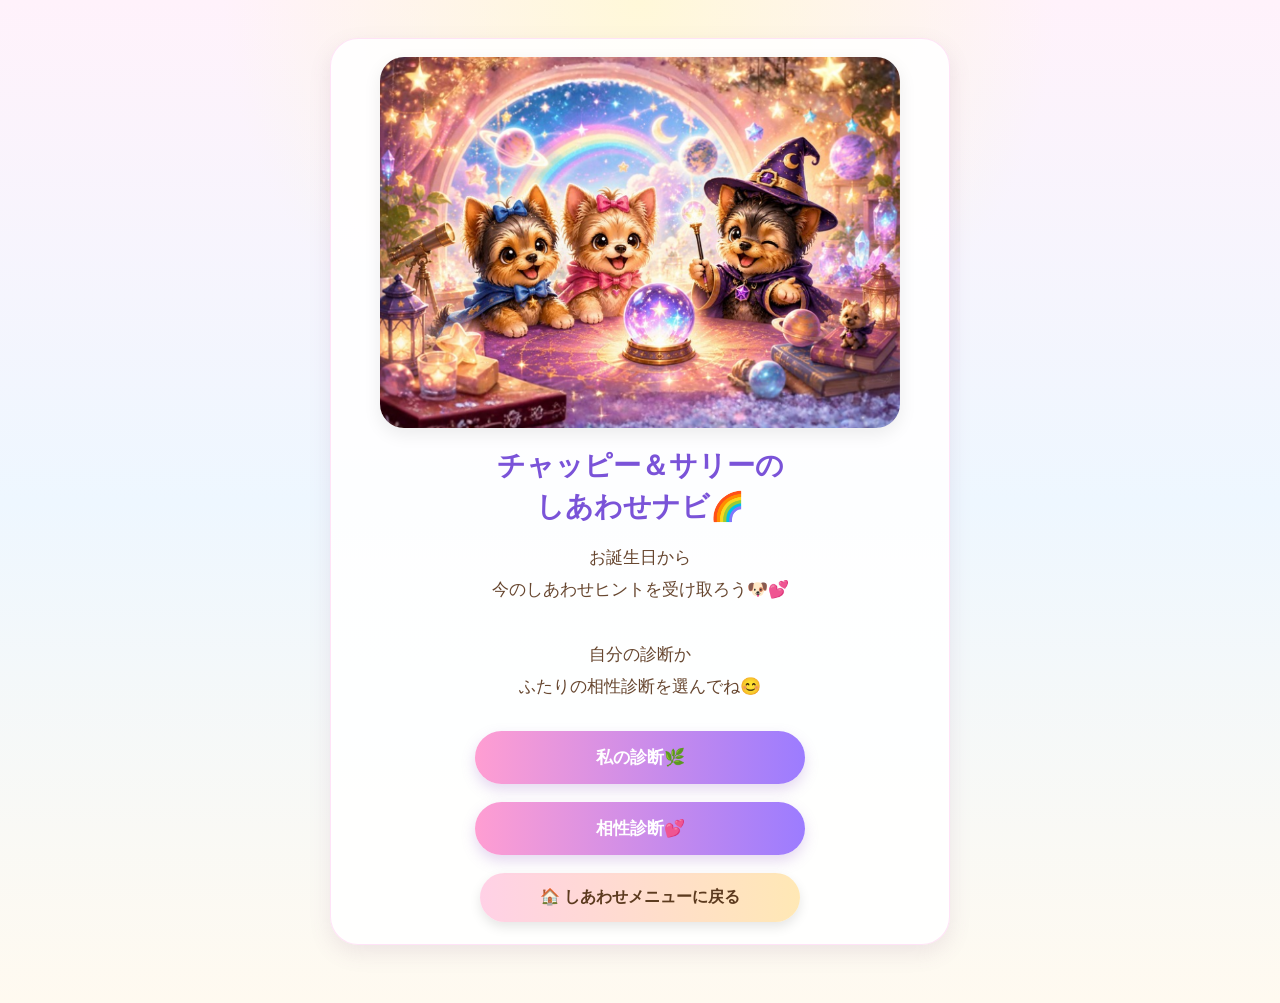
<file: index.html>
<!DOCTYPE html>
<html lang="ja">
<head>
  <meta charset="UTF-8">
  <meta name="viewport" content="width=device-width, initial-scale=1.0">
  <title>チャッピー＆サリーのしあわせナビ</title>
  <link rel="stylesheet" href="style.css">
</head>

<body>
  <div class="wrap">

    <!-- 最初の選択画面 -->
    <section class="card top-card" id="menuArea">
      <img src="images/cs_birth-lasboss.png" class="top-image" alt="チャッピー＆サリー">

      <h1>チャッピー＆サリーの<br>しあわせナビ🌈</h1>

      <p class="lead">
        お誕生日から<br>
        今のしあわせヒントを受け取ろう🐶💕<br><br>
        自分の診断か<br>
        ふたりの相性診断を選んでね😊
      </p>

      <button type="button" onclick="openMyDiagnosis()">
        私の診断🌿
      </button>

      <button type="button" onclick="location.href='love.html'">
        相性診断💕
      </button>

      <button class="menuBackBtn"
onclick="location.href='https://chappy-sally.github.io/chappysally-menu/'">
🏠 しあわせメニューに戻る
      </button>
    </section>

    <!-- 私の診断画面 -->
    <section class="card top-card hidden" id="topArea">
      <img src="images/cs_birth-lasboss.png" class="top-image" alt="チャッピー＆サリー">

      <h1>チャッピー＆サリーの<br>しあわせナビ🌈</h1>

      <p class="lead">
        お誕生日から<br>
        あなたの星座と9マスを見て<br>
        今のしあわせヒントを受け取ろう🐶💕
      </p>

      <label for="birthdate">お誕生日を入れてね</label>
      <input type="date" id="birthdate">

      <button type="button" onclick="startDiagnosis()">診断する✨</button>

      <button type="button" class="sub-button" onclick="backToMenu()">
        戻る
      </button>

      <button class="menuBackBtn"
onclick="location.href='https://chappy-sally.github.io/chappysally-menu/'">
🏠 しあわせメニューに戻る
      </button>
    </section>

    <!-- 診断結果画面 -->
    <section id="resultArea" class="hidden">

      <div class="card">
        <h2>🌟あなたの星座</h2>
        <img id="zodiacImage" class="zodiac-image" alt="">
        <h3 id="zodiacName"></h3>
        <p id="zodiacText"></p>
      </div>

      <div class="card">
        <h2>🌿9マス診断</h2>

        <div class="grid">
          <div id="num1" class="cell">1</div>
          <div id="num2" class="cell">2</div>
          <div id="num3" class="cell">3</div>
          <div id="num4" class="cell">4</div>
          <div id="num5" class="cell">5</div>
          <div id="num6" class="cell">6</div>
          <div id="num7" class="cell">7</div>
          <div id="num8" class="cell">8</div>
          <div id="num9" class="cell">9</div>
        </div>

        <p class="small" id="numberText"></p>

        <h3 id="mainType"></h3>
        <p id="pitagorasText"></p>

        <div id="subTypes" class="sub-types"></div>
      </div>

      <div class="card">
        <h2>🐶今のテーマ</h2>
        <p id="bossText"></p>
      </div>

      <div class="card">
  <h2>✨しあわせヒント</h2>
  <p id="hintText"></p>
      </div>

      <div class="card">
  <p class="lead">
    もっとやさしく<br>
    自分の気持ちを整えたい人へ🌿<br><br>

    チャッピー＆サリーのBASEショップでは、<br>
    対話しながら自分の気持ちに気づくアプリや、<br>
    安心にもどるためのアプリをご案内しています🌈
  </p>

  <a
    href="https://ChappySally.base.shop"
    target="_blank"
    rel="noopener"
  >
    <button type="button">
      アプリ一覧をみてみる✨
    </button>
  </a>
      </div>
        <button type="button" class="sub-button" onclick="resetDiagnosis()">もう一度見る🐾</button>

        <button type="button" class="sub-button" onclick="backToMenuFromResult()">
          最初の画面に戻る🌈
        </button>

        <button class="menuBackBtn"
onclick="location.href='https://chappy-sally.github.io/chappysally-menu/'">
🏠 しあわせメニューに戻る
        </button>
      </div>

    </section>

  </div>

  <script src="js/data.js"></script>
  <script src="js/main.js"></script>

  <script>
    function openMyDiagnosis(){
      document.getElementById("menuArea").classList.add("hidden");
      document.getElementById("topArea").classList.remove("hidden");
      document.getElementById("resultArea").classList.add("hidden");
      window.scrollTo(0,0);
    }

    function backToMenu(){
      document.getElementById("topArea").classList.add("hidden");
      document.getElementById("resultArea").classList.add("hidden");
      document.getElementById("menuArea").classList.remove("hidden");
      window.scrollTo(0,0);
    }

    function backToMenuFromResult(){
      document.getElementById("resultArea").classList.add("hidden");
      document.getElementById("topArea").classList.add("hidden");
      document.getElementById("menuArea").classList.remove("hidden");
      window.scrollTo(0,0);
    }
  </script>
</body>
</html>
</file>
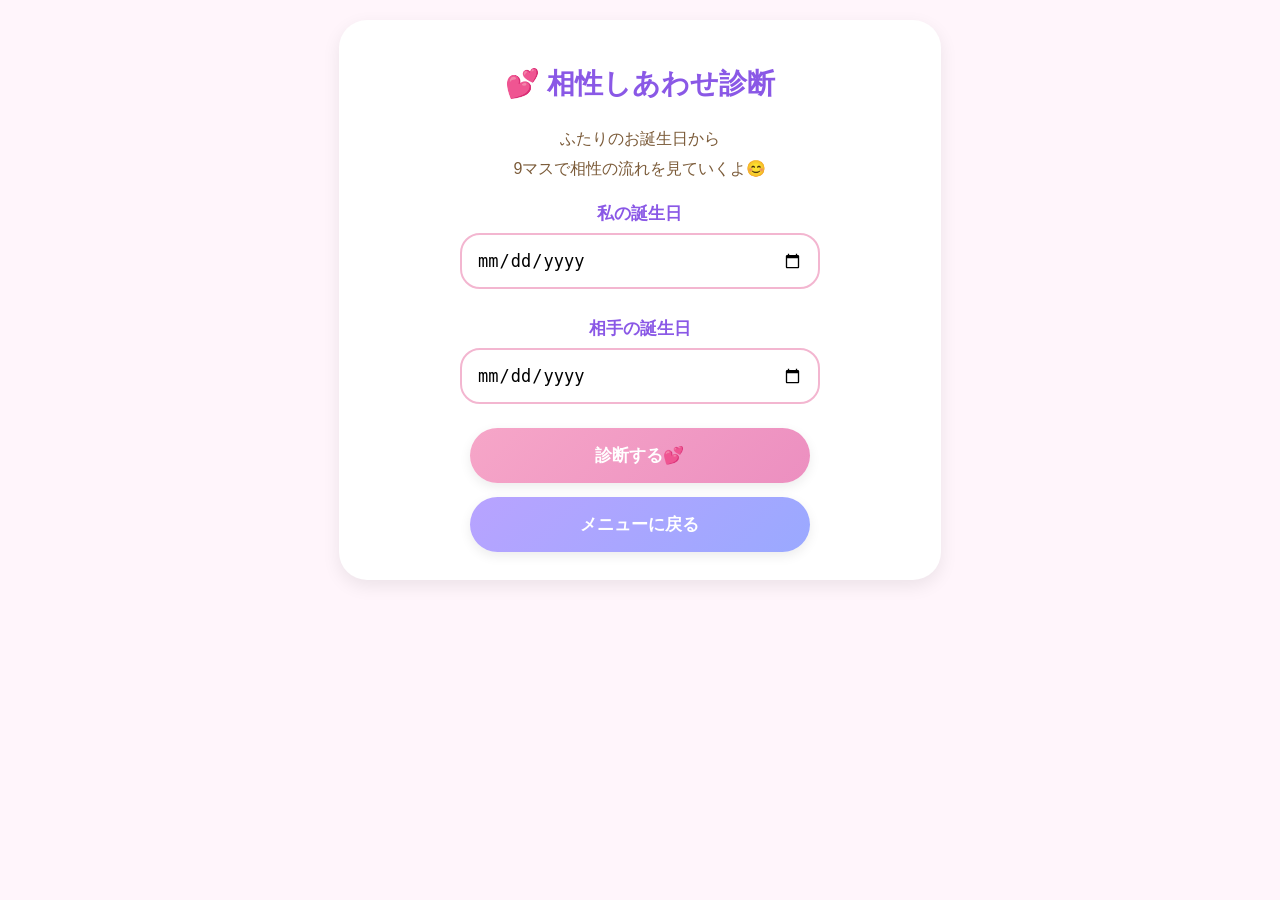
<file: love.html>
<!DOCTYPE html>
<html lang="ja">
<head>
<meta charset="UTF-8">
<meta name="viewport" content="width=device-width, initial-scale=1.0">
<title>相性しあわせ診断</title>

<style>
body{
  margin:0;
  padding:20px 14px 40px;
  background:#fff5fb;
  font-family:"Hiragino Kaku Gothic ProN",sans-serif;
  text-align:center;
  color:#6b4b2a;
}

.wrap{
  max-width:620px;
  margin:0 auto;
}

.main-card{
  width:92%;
  max-width:620px;
  margin:0 auto;
  background:#fff;
  border-radius:28px;
  padding:24px 16px 28px;
  box-shadow:0 6px 18px rgba(0,0,0,0.08);
}

h1{
  color:#8a58e6;
  font-size:28px;
  line-height:1.5;
}

.desc{
  color:#7b5b39;
  font-size:16px;
  line-height:1.9;
}

.label{
  color:#8a58e6;
  font-weight:bold;
  margin:18px 0 8px;
  font-size:17px;
}

input{
  width:88%;
  max-width:360px;
  padding:15px;
  border:2px solid #f3b6d0;
  border-radius:20px;
  font-size:17px;
  box-sizing:border-box;
  margin-bottom:10px;
}

button{
  width:88%;
  max-width:340px;
  margin:14px auto 0;
  display:block;
  border:none;
  border-radius:30px;
  padding:16px 12px;
  font-size:17px;
  font-weight:bold;
  color:white;
  cursor:pointer;
  background:linear-gradient(135deg,#f6a6c8,#ec8fc0);
  box-shadow:0 4px 12px rgba(0,0,0,0.08);
}

.back{
  background:linear-gradient(135deg,#b8a3ff,#9aa9ff);
}

.link-btn{
  background:linear-gradient(135deg,#f7d774,#e6b84d,#fff1a8);
  color:#7b5b39;
  box-shadow:0 0 18px rgba(255,215,100,0.35);
}

.hidden{
  display:none;
}

.result-box{
  background:white;
  border-radius:24px;
  padding:20px 16px;
  margin:20px auto;
  max-width:500px;
  color:#df5d97;
  font-size:17px;
  font-weight:bold;
  line-height:1.9;
  box-shadow:0 4px 12px rgba(0,0,0,0.05);
  white-space:pre-line;
}

.sub-box,
.promo-box{
  background:#fffdf4;
  border:2px dashed #f3d27a;
  border-radius:22px;
  padding:18px 14px;
  margin:18px auto;
  max-width:500px;
  color:#7b5b39;
  font-size:15px;
  line-height:1.8;
  white-space:pre-line;
}

.promo-title{
  color:#8a58e6;
  font-size:17px;
  font-weight:bold;
  margin-bottom:10px;
}

.grid-wrap{
  display:grid;
  grid-template-columns:1fr;
  gap:18px;
  margin:18px auto;
}

.grid-card{
  background:#fff;
  border-radius:24px;
  padding:18px 12px;
  box-shadow:0 4px 12px rgba(0,0,0,0.05);
}

.grid-title{
  color:#8a58e6;
  font-size:20px;
  font-weight:bold;
  margin-bottom:14px;
}

.grid{
  width:250px;
  max-width:90%;
  margin:0 auto 14px;
  display:grid;
  grid-template-columns:repeat(3,1fr);
  gap:10px;
}

.cell{
  aspect-ratio:1/1;
  border:2px solid #f3b6d0;
  border-radius:18px;
  display:flex;
  align-items:center;
  justify-content:center;
  font-size:25px;
  font-weight:bold;
  color:#a277b4;
  background:#fff8fc;
}

.cell.active{
  background:linear-gradient(135deg,#fff3a8,#ffd2e8);
  color:#8a58e6;
  box-shadow:0 0 12px rgba(246,166,200,0.45);
}

.type-name{
  color:#df5d97;
  font-size:20px;
  font-weight:bold;
  margin:12px 0 6px;
}

.type-text{
  color:#7b5b39;
  font-size:15px;
  line-height:1.8;
}

@media(max-width:480px){
  h1{font-size:25px;}
  .desc{font-size:15px;}
  button{font-size:16px;}
  .cell{font-size:22px;}
}
</style>
</head>

<body>

<div class="wrap">

<div id="inputScreen" class="main-card">
  <h1>💕 相性しあわせ診断</h1>

  <p class="desc">
    ふたりのお誕生日から<br>
    9マスで相性の流れを見ていくよ😊
  </p>

  <div class="label">私の誕生日</div>
  <input type="date" id="myBirthday">

  <div class="label">相手の誕生日</div>
  <input type="date" id="partnerBirthday">

  <button onclick="diagnoseLove()">診断する💕</button>
  <button class="back" onclick="location.href='index.html'">
  メニューに戻る
  </button>
</div>

<div id="resultScreen" class="main-card hidden">
  <h1>💕 相性診断結果</h1>

  <div id="resultBox" class="result-box"></div>

  <div class="grid-wrap">
    <div class="grid-card">
      <div class="grid-title">🌿 私の9マス</div>
      <div id="myGrid" class="grid"></div>
      <div id="myType" class="type-name"></div>
      <div id="myTypeText" class="type-text"></div>
    </div>

    <div class="grid-card">
      <div class="grid-title">🌿 相手の9マス</div>
      <div id="partnerGrid" class="grid"></div>
      <div id="partnerType" class="type-name"></div>
      <div id="partnerTypeText" class="type-text"></div>
    </div>
  </div>

  <div id="percentBox" class="result-box"></div>
  <div id="hintBox" class="sub-box"></div>

  <div class="promo-box">
    <div class="promo-title">もっとふたりの流れを知りたい時は🌈</div>
    1枚引き・3枚引き・7枚引きのほか
    相性占いもできるアプリです💕

    <button class="link-btn" onclick="location.href='https://ChappySally.base.shop/items/144938615'">
      タロットリーディングへ✨
    </button>
  </div>

  <button class="back" onclick="backInput()">戻る</button>
</div>

</div>

<script>
const typeNames = {
  1:"はじまりタイプ🌱",
  2:"やさしさタイプ💕",
  3:"よろこびタイプ🌈",
  4:"安心タイプ🌿",
  5:"自由タイプ✨",
  6:"愛タイプ💗",
  7:"内なる光タイプ🌙",
  8:"豊かさタイプ💎",
  9:"完成と手放しタイプ🌸"
};

const typeTexts = {
  1:"新しい流れを作る力があります。まず一歩が魅力になるタイプです。",
  2:"人の気持ちを大切にできるタイプ。やさしい関わりで安心を育てます。",
  3:"明るさや楽しさで流れを軽くするタイプ。笑顔がしあわせの鍵です。",
  4:"落ち着きや安定感を大切にするタイプ。安心できる土台を作れます。",
  5:"自由な感覚を持つタイプ。変化やひらめきが流れを広げます。",
  6:"愛情や思いやりを大切にするタイプ。あたたかい空気を作れます。",
  7:"静かな気づきや直感を持つタイプ。深い理解が魅力です。",
  8:"現実を動かす力があるタイプ。豊かさを育てる流れを持っています。",
  9:"受け入れる力と手放す力があるタイプ。大きなやさしさを持っています。"
};

const loveMessages = {
  1:"新しい流れを一緒に作っていける相性です😊",
  2:"思いやりを大切にすると、心が近づきやすい相性です💕",
  3:"楽しい会話や笑顔が、ふたりの流れを軽くしてくれます🌈",
  4:"安心感や信頼を育てることで、関係が整いやすい相性です🌿",
  5:"自由な距離感を大切にすると、心地よく関われます✨",
  6:"やさしさと愛情がテーマになりやすい相性です💗",
  7:"無理に近づくより、静かに理解し合う時間が大切です🌙",
  8:"一緒に現実を動かしたり、豊かさを育てやすい相性です✨",
  9:"手放しと受け入れを通して、関係が整いやすい相性です🌸"
};

function countNumbers(dateStr){
  const counts = {};
  for(let i=1; i<=9; i++) counts[i] = 0;

  dateStr.replaceAll("-","").split("").forEach(n=>{
    if(n !== "0"){
      counts[Number(n)]++;
    }
  });

  return counts;
}

function getMainType(counts){
  let max = 0;
  let type = 1;

  for(let i=1; i<=9; i++){
    if(counts[i] > max){
      max = counts[i];
      type = i;
    }
  }

  return type;
}

function getNumber(dateStr){
  let sum = dateStr.replaceAll("-","").split("").map(Number).reduce((a,b)=>a+b,0);
  while(sum > 9){
    sum = String(sum).split("").map(Number).reduce((a,b)=>a+b,0);
  }
  return sum;
}

function makeGrid(targetId, counts){
  const grid = document.getElementById(targetId);
  grid.innerHTML = "";

  for(let i=1; i<=9; i++){
    const count = counts[i];
    const div = document.createElement("div");
    div.className = count > 0 ? "cell active" : "cell";
    div.textContent = count > 1 ? `${i}×${count}` : i;
    grid.appendChild(div);
  }
}

function calcPercent(myCounts, partnerCounts, loveNum){
  let overlap = 0;
  let difference = 0;

  for(let i=1; i<=9; i++){
    overlap += Math.min(myCounts[i], partnerCounts[i]);
    difference += Math.abs(myCounts[i] - partnerCounts[i]);
  }

  let percent = 55 + overlap * 7 - difference * 2 + loveNum;

  if(percent > 96) percent = 96;
  if(percent < 42) percent = 42;

  return percent;
}

function percentAdvice(percent){
  if(percent >= 85){
    return "自然に通じ合いやすい流れがあります。安心して、楽しい時間を増やしてみてね💕";
  }else if(percent >= 70){
    return "ほどよい違いがあるからこそ、知るほどに育つ相性です。やさしい言葉が鍵になります🌈";
  }else if(percent >= 55){
    return "少しペースの違いが出やすいかも。決めつけずに確認すると、安心が育ちやすい相性です🌿";
  }else{
    return "違いを感じやすい時もあるかも。でも、無理に合わせすぎず距離感を大切にすると、やさしく整っていきます😊";
  }
}

function diagnoseLove(){
  const my = document.getElementById("myBirthday").value;
  const partner = document.getElementById("partnerBirthday").value;

  if(!my || !partner){
    alert("ふたりのお誕生日を入れてね😊");
    return;
  }

  const myCounts = countNumbers(my);
  const partnerCounts = countNumbers(partner);

  const myType = getMainType(myCounts);
  const partnerType = getMainType(partnerCounts);

  const myNum = getNumber(my);
  const partnerNum = getNumber(partner);

  let loveNum = myNum + partnerNum;
  while(loveNum > 9){
    loveNum = String(loveNum).split("").map(Number).reduce((a,b)=>a+b,0);
  }

  const percent = calcPercent(myCounts, partnerCounts, loveNum);

  document.getElementById("inputScreen").classList.add("hidden");
  document.getElementById("resultScreen").classList.remove("hidden");

  document.getElementById("resultBox").textContent =
`🌿 私のタイプ
${typeNames[myType]}

✨ 相手のタイプ
${typeNames[partnerType]}

💗 ふたりのテーマ
${typeNames[loveNum]}

${loveMessages[loveNum]}`;

  makeGrid("myGrid", myCounts);
  makeGrid("partnerGrid", partnerCounts);

  document.getElementById("myType").textContent = typeNames[myType];
  document.getElementById("myTypeText").textContent = typeTexts[myType];

  document.getElementById("partnerType").textContent = typeNames[partnerType];
  document.getElementById("partnerTypeText").textContent = typeTexts[partnerType];

  document.getElementById("percentBox").textContent =
`相性のしあわせ度

${percent}%

${percentAdvice(percent)}`;

  document.getElementById("hintBox").textContent =
`今日のふたりへのヒント🐾

相手の気持ちを決めつけず、
まずは自分が安心できる関わり方を
大切にしてみてね😊`;

  window.scrollTo(0,0);
}

function backInput(){
  document.getElementById("resultScreen").classList.add("hidden");
  document.getElementById("inputScreen").classList.remove("hidden");
  window.scrollTo(0,0);
}
</script>

</body>
</html>
</file>
<file: style.css>
* {
  box-sizing: border-box;
}

body {
  margin: 0;
  padding: 20px 14px 40px;
  background:
    radial-gradient(circle at top, #fff8d9 0%, transparent 35%),
    linear-gradient(180deg, #fff2fb 0%, #eef7ff 50%, #fffaf0 100%);
  font-family: "Hiragino Kaku Gothic ProN", "Yu Gothic", sans-serif;
  color: #67462f;
  text-align: center;
}

.wrap {
  max-width: 620px;
  margin: 0 auto;
}

.card {
  background: rgba(255, 255, 255, 0.88);
  border-radius: 28px;
  padding: 22px 18px;
  margin: 18px 0;
  box-shadow: 0 8px 22px rgba(120, 80, 120, 0.12);
  border: 1px solid rgba(255, 220, 245, 0.8);
}

.top-card {
  padding-top: 18px;
}

.top-image,
.zodiac-image {
  width: 100%;
  max-width: 520px;
  border-radius: 24px;
  display: block;
  margin: 0 auto 18px;
  box-shadow: 0 6px 18px rgba(0,0,0,0.08);
}

h1 {
  font-size: 28px;
  line-height: 1.45;
  color: #7a53d8;
  margin: 14px 0;
}

h2 {
  font-size: 22px;
  color: #7a53d8;
  margin: 4px 0 16px;
}

h3 {
  font-size: 20px;
  color: #d16aa5;
  margin: 18px 0 10px;
}

p {
  font-size: 16px;
  line-height: 1.9;
  margin: 10px 0;
}

.lead {
  font-size: 17px;
  line-height: 1.9;
}

.small {
  font-size: 14px;
  color: #8a6b55;
}

label {
  display: block;
  margin: 22px 0 8px;
  font-weight: bold;
  color: #7a53d8;
}

input[type="date"] {
  width: 100%;
  max-width: 320px;
  padding: 14px 16px;
  border-radius: 18px;
  border: 2px solid #f0c8e5;
  background: #fff;
  color: #67462f;
  font-size: 16px;
  text-align: center;
}

button {
  width: 100%;
  max-width: 330px;
  margin: 18px auto 0;
  padding: 15px 18px;
  border: none;
  border-radius: 999px;
  background: linear-gradient(90deg, #ff9ed2, #9c7cff);
  color: white;
  font-size: 17px;
  font-weight: bold;
  box-shadow: 0 6px 14px rgba(150, 100, 200, 0.25);
  cursor: pointer;
}

.sub-button {
  background: linear-gradient(90deg, #8fdcff, #b4f3c4);
  color: #4b4b4b;
}

.grid {
  width: 240px;
  height: 240px;
  margin: 14px auto 16px;
  display: grid;
  grid-template-columns: repeat(3, 1fr);
  gap: 8px;
}

.cell {
  border-radius: 18px;
  background: #fff5fb;
  border: 2px solid #f2cce6;
  display: flex;
  align-items: center;
  justify-content: center;
  color: #b68ab0;
  font-size: 26px;
  font-weight: bold;
}

.cell.active {
  background: linear-gradient(145deg, #fff4a8, #ffd1ec);
  border-color: #ffb7d7;
  color: #7a53d8;
  box-shadow: 0 0 16px rgba(255, 190, 220, 0.9);
}

.sub-types {
  margin-top: 16px;
}

.sub-type-box {
  background: #fff8fd;
  border-radius: 20px;
  padding: 14px;
  margin-top: 12px;
  border: 1px dashed #efb7dc;
}

.hidden {
  display: none;
}

.menuBackBtn{
  width:80%;
  max-width:320px;
  margin:18px auto 0;
  display:block;
  border:none;
  border-radius:30px;
  padding:14px 12px;
  font-size:16px;
  font-weight:bold;
  color:#5c3a1e;

  background:linear-gradient(
    90deg,
    #ffd1e6,
    #ffe8b5
  );

  box-shadow:0 5px 12px rgba(0,0,0,0.10);
}
</file>
